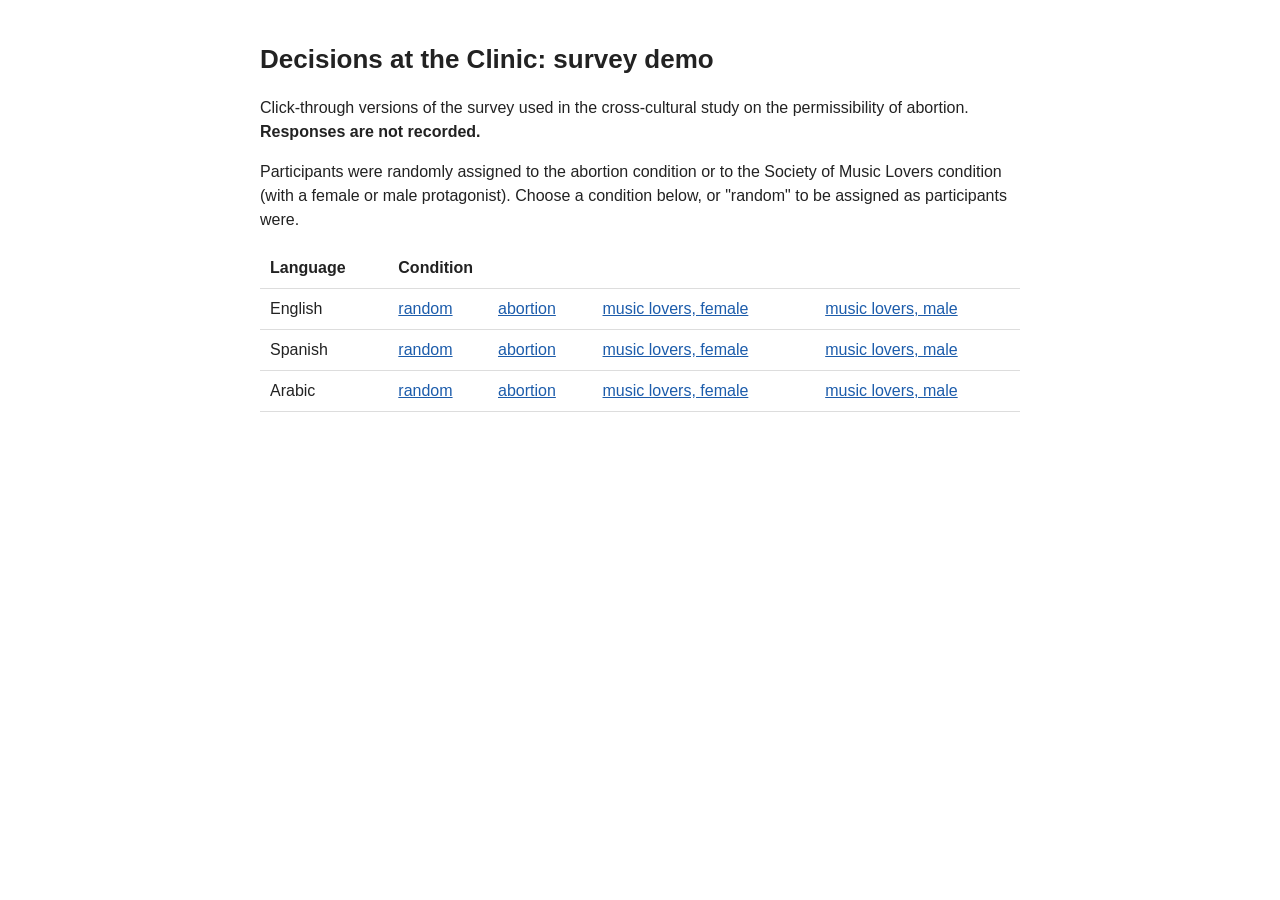
<file: index.html>
<!DOCTYPE html>
<html lang="en">
<head>
  <meta charset="UTF-8" />
  <meta name="viewport" content="width=device-width, initial-scale=1.0" />
  <title>Decisions at the Clinic: survey demo</title>
  <style>
    body { font-family: Arial, sans-serif; max-width: 760px; margin: 40px auto; padding: 0 16px; line-height: 1.5; color: #222; }
    h1 { font-size: 26px; }
    table { border-collapse: collapse; width: 100%; margin-top: 16px; }
    th, td { text-align: left; padding: 8px 10px; border-bottom: 1px solid #ddd; }
    a { color: #1c5cab; }
  </style>
</head>
<body>
  <h1>Decisions at the Clinic: survey demo</h1>
  <p>Click-through versions of the survey used in the cross-cultural study on the
  permissibility of abortion. <strong>Responses are not recorded.</strong></p>
  <p>Participants were randomly assigned to the abortion condition or to the Society of
  Music Lovers condition (with a female or male protagonist). Choose a condition below,
  or "random" to be assigned as participants were.</p>
  <table>
    <tr><th>Language</th><th colspan="4">Condition</th></tr>
    <tr><td>English</td><td><a href="EN/index.html">random</a></td><td><a href="EN/index.html?cond=abortion">abortion</a></td><td><a href="EN/index.html?cond=violinist-f">music lovers, female</a></td><td><a href="EN/index.html?cond=violinist-m">music lovers, male</a></td></tr>
    <tr><td>Spanish</td><td><a href="ES/index.html">random</a></td><td><a href="ES/index.html?cond=abortion">abortion</a></td><td><a href="ES/index.html?cond=violinist-f">music lovers, female</a></td><td><a href="ES/index.html?cond=violinist-m">music lovers, male</a></td></tr>
    <tr><td>Arabic</td><td><a href="AR/index.html">random</a></td><td><a href="AR/index.html?cond=abortion">abortion</a></td><td><a href="AR/index.html?cond=violinist-f">music lovers, female</a></td><td><a href="AR/index.html?cond=violinist-m">music lovers, male</a></td></tr>
  </table>
</body>
</html>
</file>
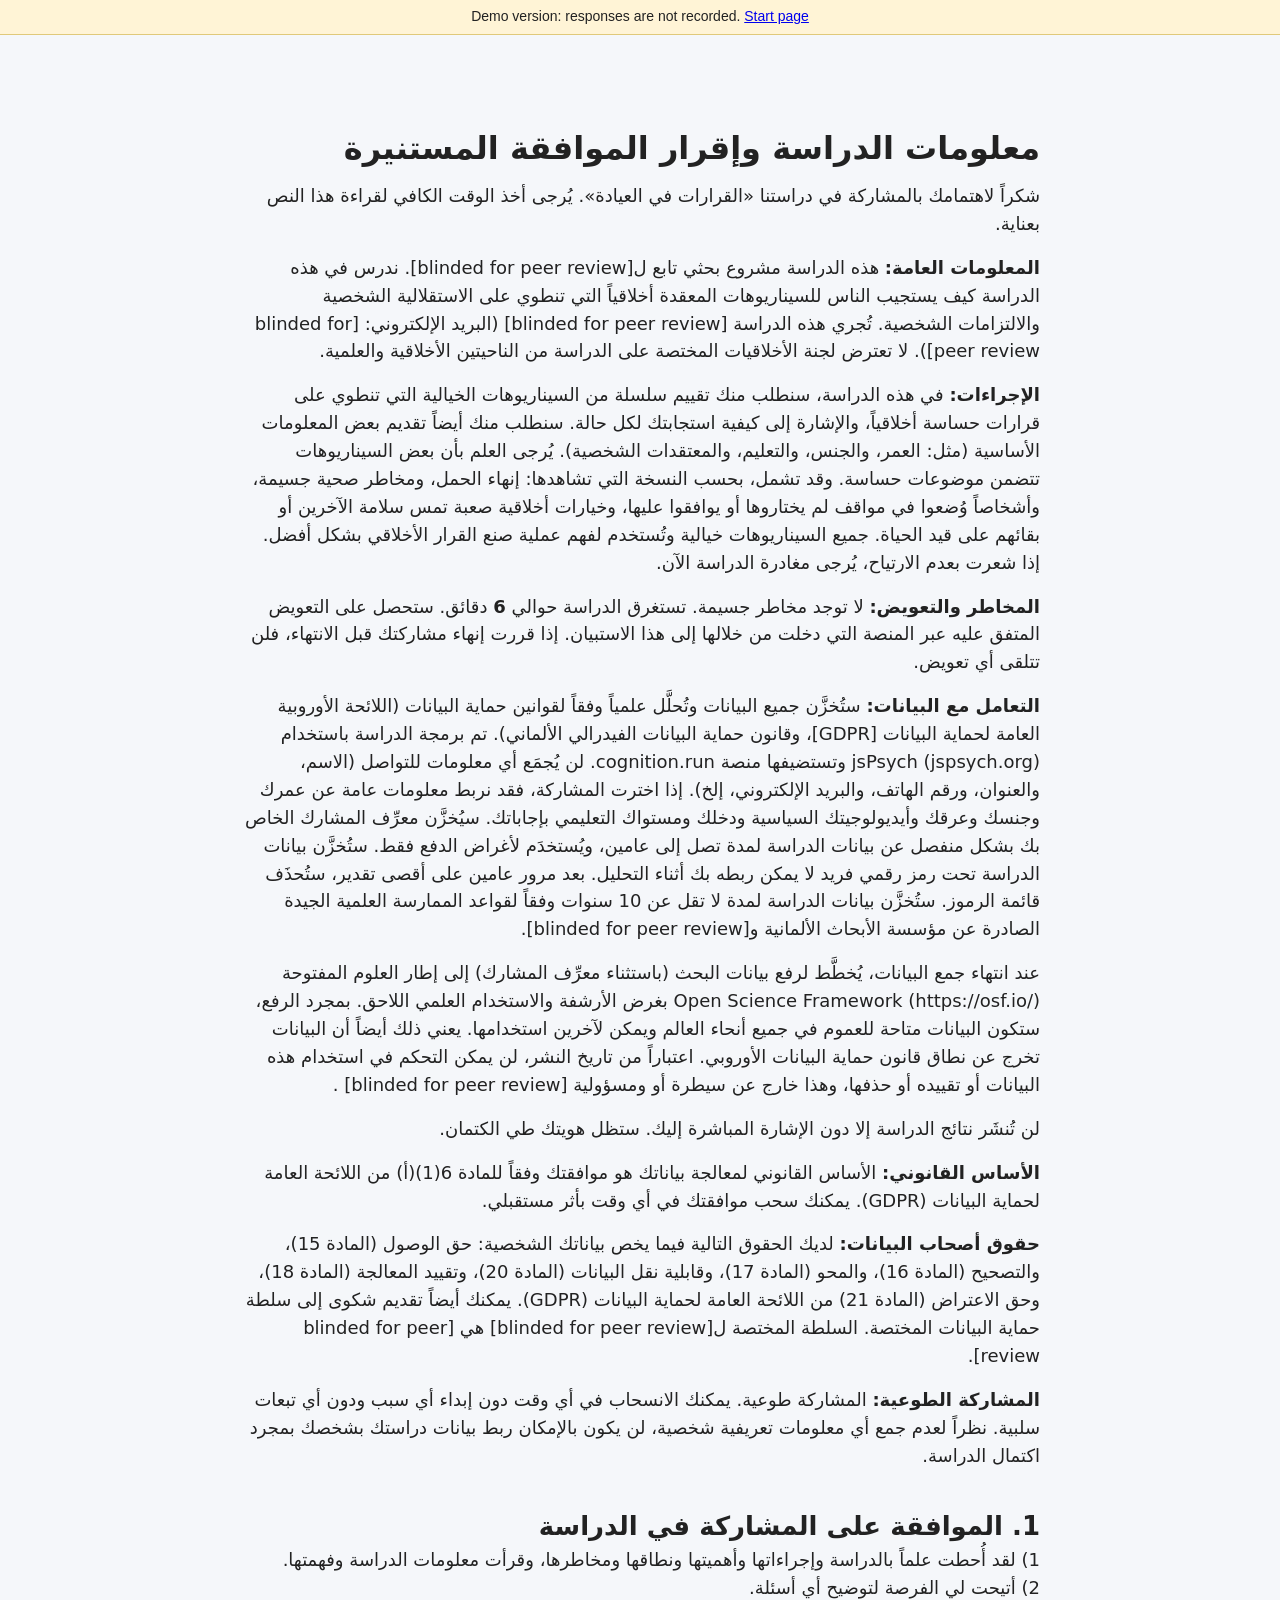
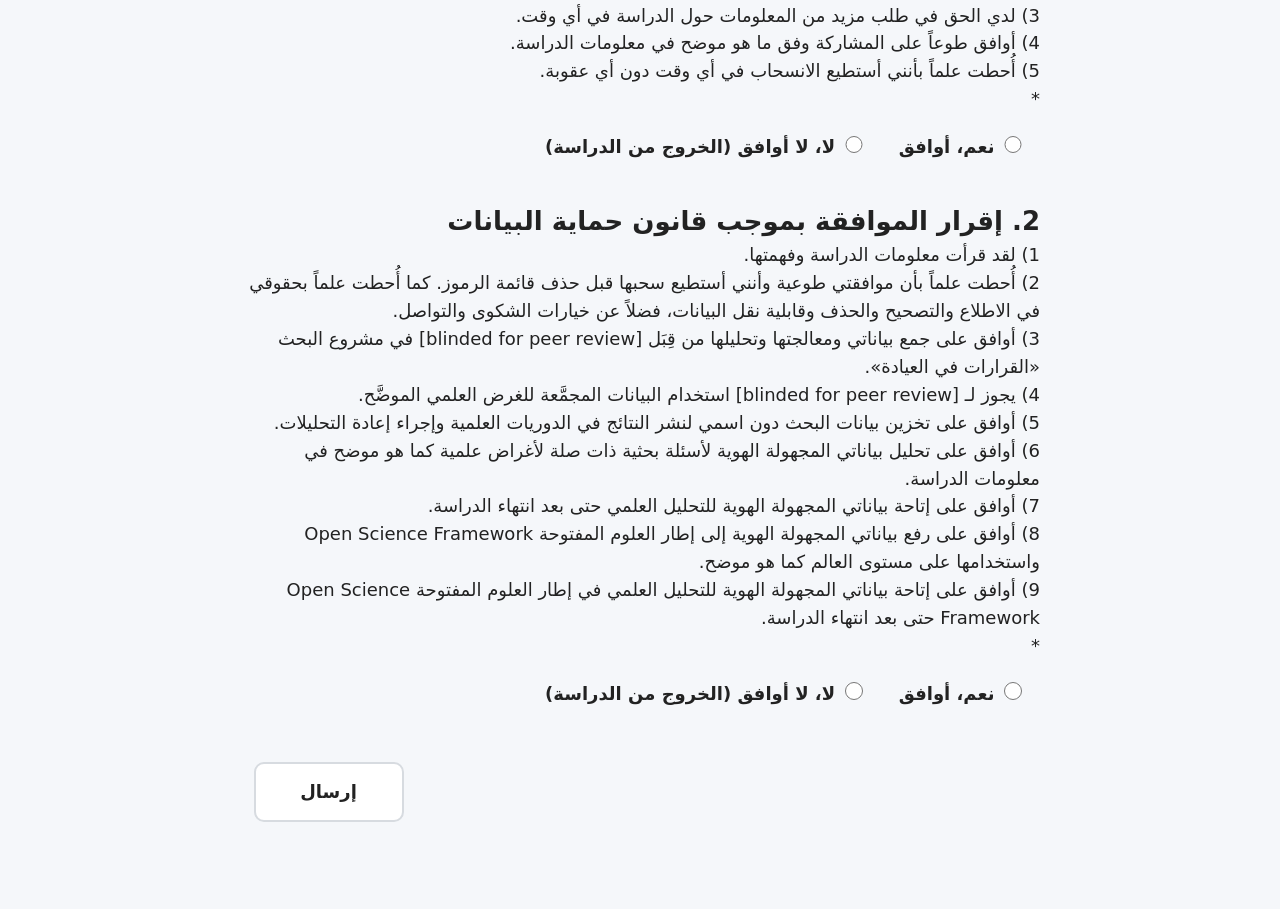
<file: AR/index.html>
<!DOCTYPE html>
<html lang="ar">
<head>
  <meta charset="UTF-8" />
  <meta name="viewport" content="width=device-width, initial-scale=1.0" />
  <title>القرارات في العيادة</title>
  <!-- jsPsych 8.0.3 with the 2.0.0 plugins (the versions the Arabic pilot ran on), hosted in jspsych/ -->
  <script src="jspsych/jspsych.js"></script>
  <script src="jspsych/plugin-html-button-response.js"></script>
  <script src="jspsych/plugin-html-keyboard-response.js"></script>
  <script src="jspsych/plugin-survey-html-form.js"></script>
  <script src="jspsych/plugin-survey-likert.js"></script>
  <script src="jspsych/plugin-survey-multi-choice.js"></script>
  <script src="jspsych/plugin-survey-multi-select.js"></script>
  <script src="jspsych/plugin-survey-text.js"></script>
  <link href="jspsych/jspsych.css" rel="stylesheet" type="text/css" />
  <link href="css/css_AR.css" rel="stylesheet" type="text/css" />
</head>
<body>
  <div style="position:fixed;top:0;left:0;right:0;z-index:1000;background:#fff4d6;border-bottom:1px solid #e0c97a;font-family:Arial,sans-serif;font-size:14px;text-align:center;padding:6px;direction:ltr;">Demo version: responses are not recorded. <a href="../index.html">Start page</a></div><div style="height:34px"></div>
  <!-- The survey is displayed in here -->
  <div id="jspsych-target"></div>

  <!-- Face norms, study lookup and BeSample key; must load before the survey script -->
  <script src="js/cfd_subset.js"></script>
  <script src="js/country_lookup.js"></script>
  <script src="js/bkey_private.js"></script>
  <script src="strings_ar/consent.js"></script>
  <script src="strings_ar/instructions.js"></script>
  <script src="strings_ar/cases.js"></script>
  <script src="strings_ar/attention.js"></script>
  <script src="strings_ar/manipulation_check.js"></script>
  <script src="strings_ar/demographics.js"></script>
  <script src="strings_ar/debrief.js"></script>
  <script src="strings_ar/durel.js"></script>

  <!-- The survey (settings such as DEBUG, SAVE_DATA and TEST_STUDY are at the top) -->
  <script src="js/survey_AR.js"></script>
</body>
</html>
</file>
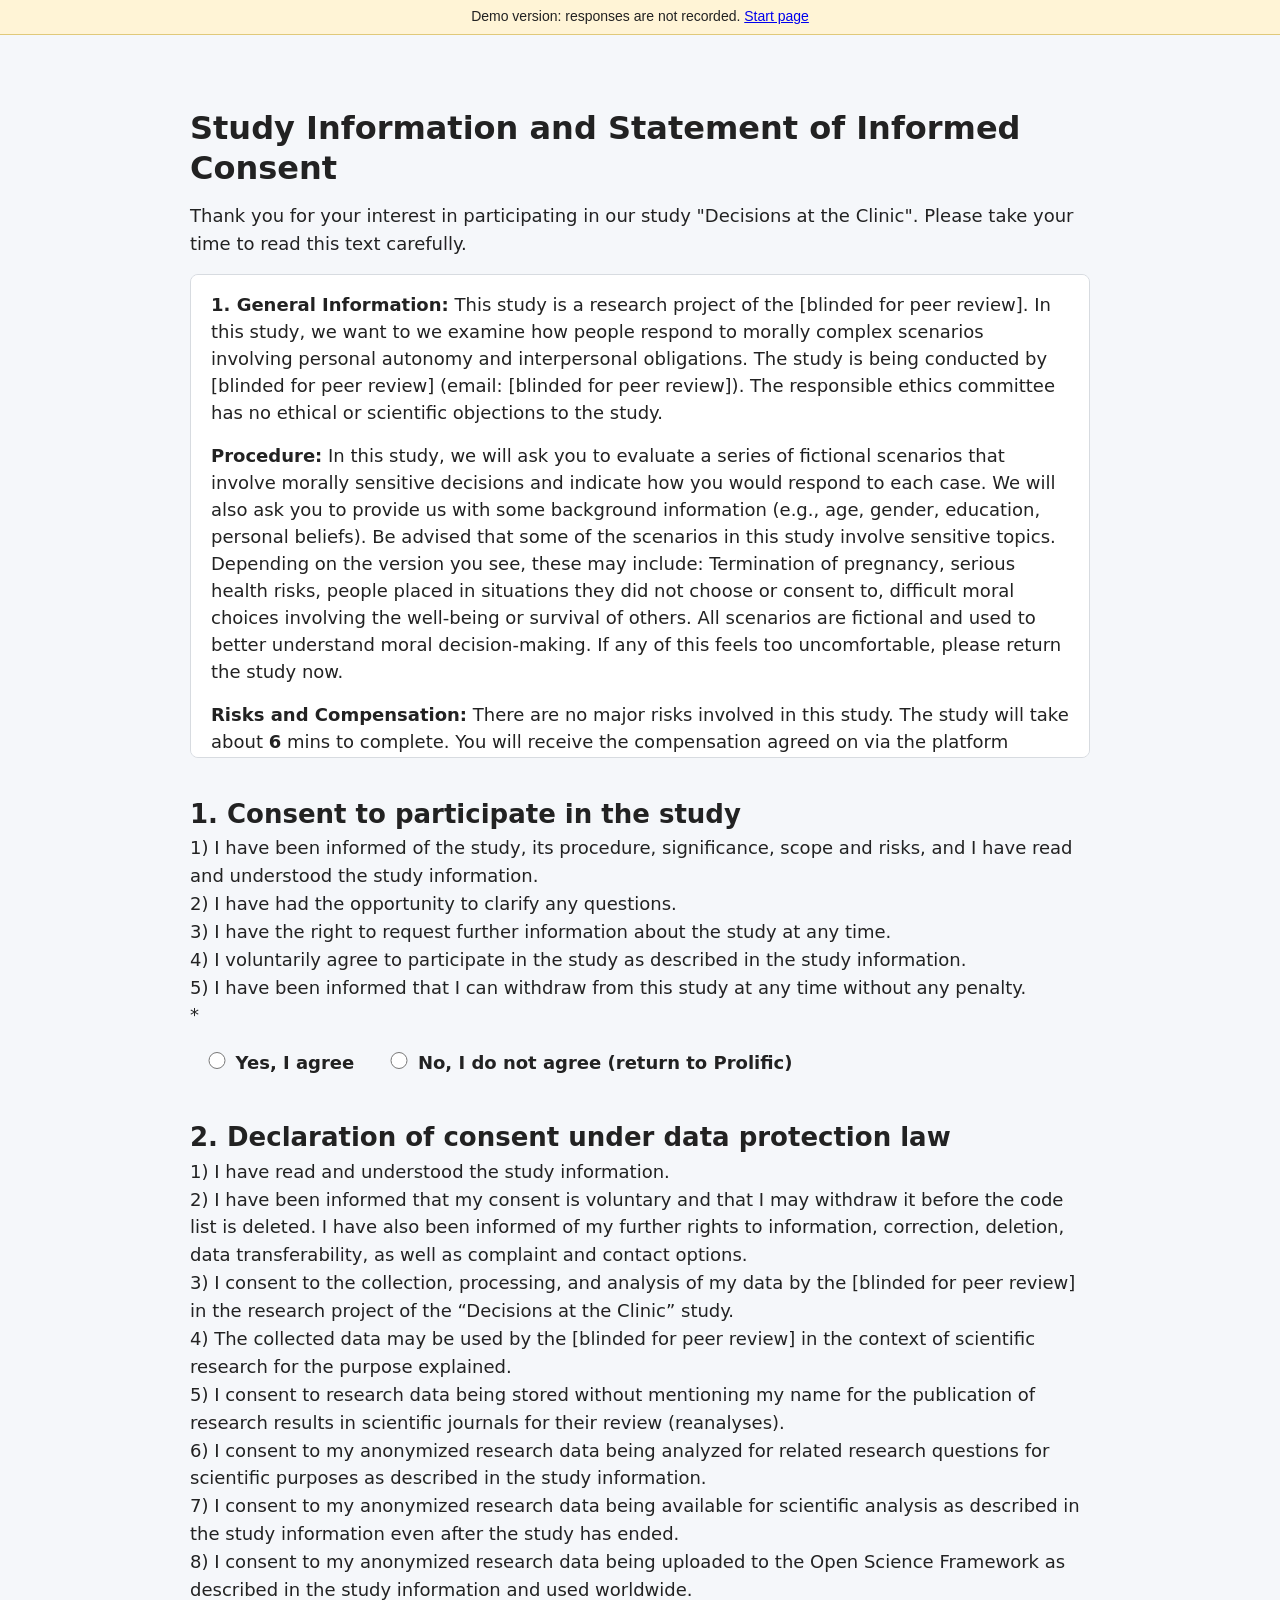
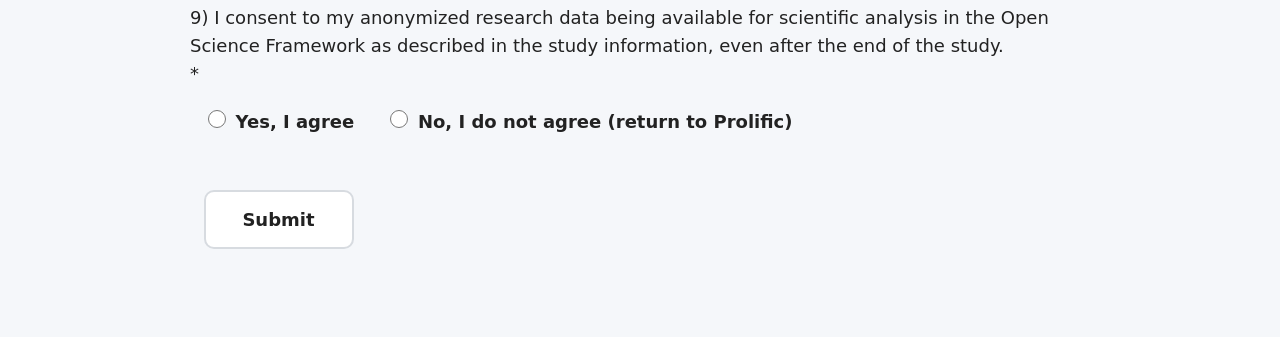
<file: EN/index.html>
<!DOCTYPE html>
<html lang="en">
<head>
  <meta charset="UTF-8" />
  <meta name="viewport" content="width=device-width, initial-scale=1.0" />
  <title>Decisions at the Clinic</title>
  <!-- jsPsych 8.0.3 with the 2.0.0 plugins (the versions the Arabic pilot ran on), hosted in jspsych/ -->
  <script src="jspsych/jspsych.js"></script>
  <script src="jspsych/plugin-html-button-response.js"></script>
  <script src="jspsych/plugin-html-keyboard-response.js"></script>
  <script src="jspsych/plugin-survey-html-form.js"></script>
  <script src="jspsych/plugin-survey-likert.js"></script>
  <script src="jspsych/plugin-survey-multi-choice.js"></script>
  <script src="jspsych/plugin-survey-multi-select.js"></script>
  <script src="jspsych/plugin-survey-text.js"></script>
  <link href="jspsych/jspsych.css" rel="stylesheet" type="text/css" />
  <link href="css/css.css" rel="stylesheet" type="text/css" />
</head>
<body>
  <div style="position:fixed;top:0;left:0;right:0;z-index:1000;background:#fff4d6;border-bottom:1px solid #e0c97a;font-family:Arial,sans-serif;font-size:14px;text-align:center;padding:6px;direction:ltr;">Demo version: responses are not recorded. <a href="../index.html">Start page</a></div><div style="height:34px"></div>
  <!-- The survey is displayed in here -->
  <div id="jspsych-target"></div>

  <!-- Face norms, study lookup and BeSample key; must load before the survey script -->
  <script src="js/cfd_subset.js"></script>
  <script src="js/country_lookup.js"></script>
  <script src="js/bkey_private.js"></script>

  <!-- The survey (settings such as DEBUG, SAVE_DATA and TEST_STUDY are at the top) -->
  <script src="js/survey_EN.js"></script>
</body>
</html>
</file>
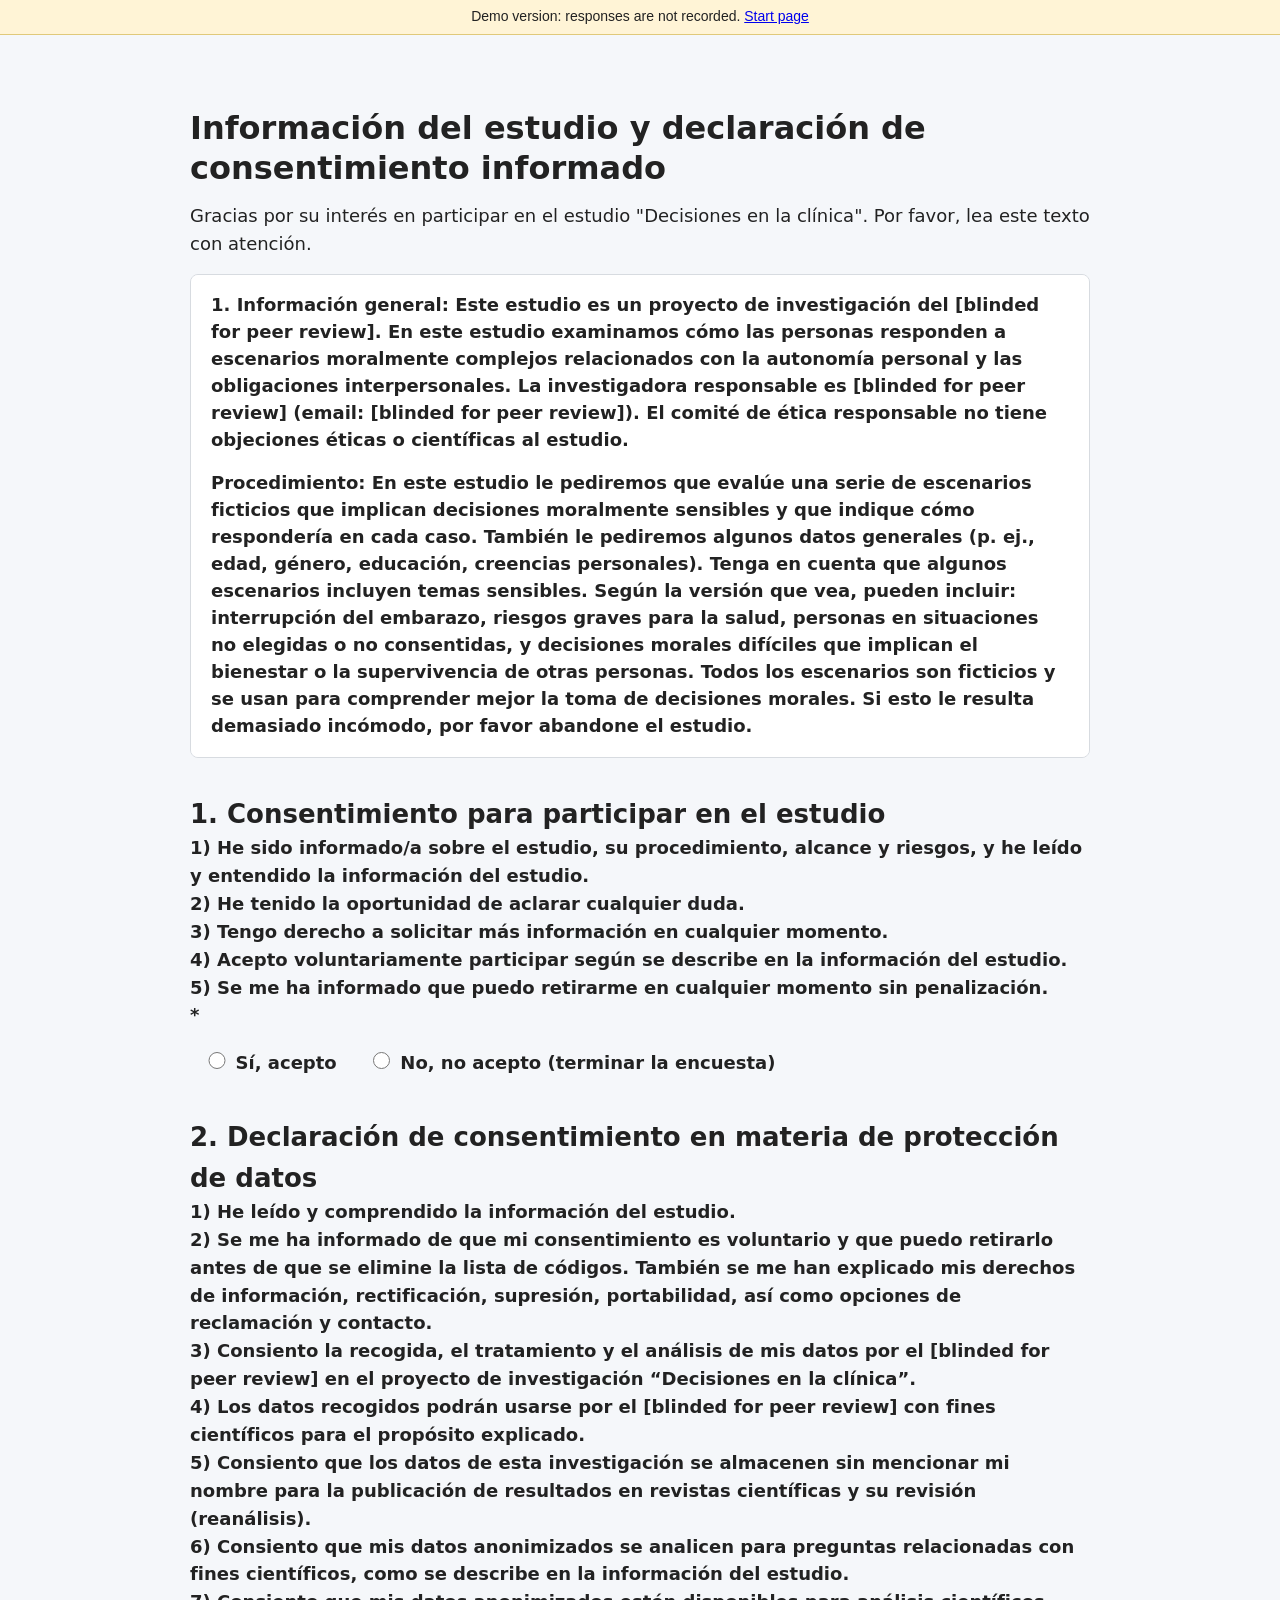
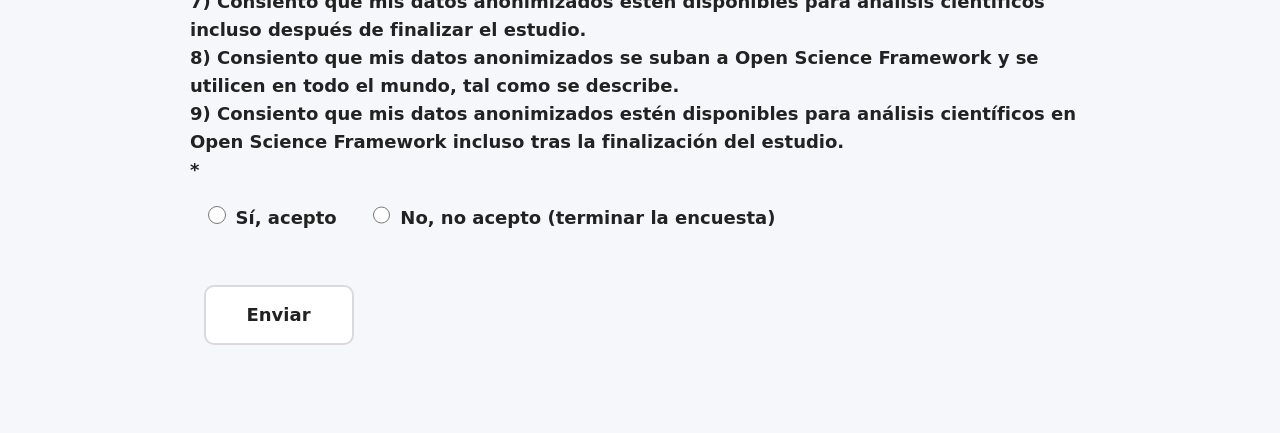
<file: ES/index.html>
<!DOCTYPE html>
<html lang="es">
<head>
  <meta charset="UTF-8" />
  <meta name="viewport" content="width=device-width, initial-scale=1.0" />
  <title>Decisiones en la clínica</title>
  <!-- jsPsych 8.0.3 with the 2.0.0 plugins (the versions the Arabic pilot ran on), hosted in jspsych/ -->
  <script src="jspsych/jspsych.js"></script>
  <script src="jspsych/plugin-html-button-response.js"></script>
  <script src="jspsych/plugin-html-keyboard-response.js"></script>
  <script src="jspsych/plugin-survey-html-form.js"></script>
  <script src="jspsych/plugin-survey-likert.js"></script>
  <script src="jspsych/plugin-survey-multi-choice.js"></script>
  <script src="jspsych/plugin-survey-multi-select.js"></script>
  <script src="jspsych/plugin-survey-text.js"></script>
  <link href="jspsych/jspsych.css" rel="stylesheet" type="text/css" />
  <link href="css/css.css" rel="stylesheet" type="text/css" />
</head>
<body>
  <div style="position:fixed;top:0;left:0;right:0;z-index:1000;background:#fff4d6;border-bottom:1px solid #e0c97a;font-family:Arial,sans-serif;font-size:14px;text-align:center;padding:6px;direction:ltr;">Demo version: responses are not recorded. <a href="../index.html">Start page</a></div><div style="height:34px"></div>
  <!-- The survey is displayed in here -->
  <div id="jspsych-target"></div>

  <!-- Face norms, study lookup and BeSample key; must load before the survey script -->
  <script src="js/cfd_subset.js"></script>
  <script src="js/country_lookup.js"></script>
  <script src="js/bkey_private.js"></script>

  <!-- The survey (settings such as DEBUG, SAVE_DATA and TEST_STUDY are at the top) -->
  <script src="js/survey_ES.js"></script>
</body>
</html>
</file>
<file: AR/css/css_AR.css>
/* ========= Global theme ========= */
:root {
  --bg: #f5f7fa;;
  --text: #222;
  --muted: #5f6b7a;
  --border: #d7dbe0;
  --card: #fff;
  --danger: #b1002e;
  --success: #2e7d32;
}

/* ========= Base layout & typography ========= */
html, body { height: 100%; margin: 0; }
body, .jspsych-display-element {
  background: var(--bg);
  color: var(--text);
  font-family: system-ui, -apple-system, Segoe UI, Roboto, Arial, sans-serif;
  line-height: 1.55;
}
.jspsych-content {
  max-width: 900px;
  margin: 50px auto;
  padding: 24px;
  text-align: left;
}
h1, h2, h3 { line-height: 1.25; margin: 0 0 14px; }
h1 { font-size: 2rem; }
h2 { font-size: 1.4rem; color: var(--muted); }
p, ul, ol { margin: 0 0 16px; }
.jspsych-content img { max-width: 100%; height: auto; display: block; margin: 16px auto; }

/* ========= Forms ========= */
label { cursor: pointer; }
input[type="radio"], input[type="checkbox"] { width: 1.1rem; height: 1.1rem; vertical-align: -2px; margin-right: 8px; }
input[type="text"], input[type="number"], textarea, select {
  width: 100%; padding: 10px 12px; border: 1px solid var(--border);
  border-radius: 8px; background: #fff; font: inherit; box-sizing: border-box;
}
textarea { min-height: 110px; }
.jspsych-content form > * + * { margin-top: 14px; }

/* ========= Buttons (ALL neutral) ========= */
.jspsych-btn,
input[type="submit"], input[type="button"], button {
  display: inline-block;
  font: inherit; font-weight: 700;
  padding: 14px 26px;
  border-radius: 10px;
  border: 2px solid var(--border);
  background: #fff;
  color: var(--text);
  cursor: pointer;
  transition: background .15s ease, transform .02s;
  min-width: 150px;
}
.jspsych-btn:hover,
input[type="submit"]:hover, input[type="button"]:hover, button:hover {
  background: #f6f7f9;
}
.jspsych-btn:active,
input[type="submit"]:active, input[type="button"]:active, button:active {
  transform: translateY(1px);
}
.jspsych-btn[disabled], input[disabled] { opacity: .6; cursor: not-allowed; }

/* ========= Cards / panels ========= */
.card, .panel, .scenario-card {
  background: var(--card);
  border: 1px solid var(--border);
  border-radius: 12px;
  padding: 22px;
  box-shadow: 0 1px 0 rgba(0,0,0,.02);
  margin-bottom: 28px;
}

/* ========= Prompts / Questions ========= */
.prompt-centered {
  text-align: center;
  font-weight: 800;
  font-size: 1.4rem;
  line-height: 1.4;
  margin: 32px 0 20px;
}

/* ========= Response scale coloring ========= */
.jspsych-html-button-response-btngroup {
  display: flex; flex-wrap: wrap; gap: 14px; justify-content: center;
  margin-top: 24px;
}
.jspsych-html-button-response-btngroup .jspsych-btn { min-width: 160px; }

/* Color coding for a 4-option grant/deny scale (by position) */
.jspsych-html-button-response-btngroup > *:nth-child(1) .jspsych-btn,
.jspsych-html-button-response-btngroup > *:nth-child(2) .jspsych-btn,
.jspsych-html-button-response-btngroup > button:nth-child(1),
.jspsych-html-button-response-btngroup > button:nth-child(2) {
  color: var(--success);
}
.jspsych-html-button-response-btngroup > *:nth-child(3) .jspsych-btn,
.jspsych-html-button-response-btngroup > *:nth-child(4) .jspsych-btn,
.jspsych-html-button-response-btngroup > button:nth-child(3),
.jspsych-html-button-response-btngroup > button:nth-child(4) {
  color: var(--danger);
}

/* ========= Utilities ========= */
.center { text-align: center; }
.mt-1 { margin-top: 8px !important; }
.mt-2 { margin-top: 16px !important; }
.mt-3 { margin-top: 24px !important; }
.mb-0 { margin-bottom: 0 !important; }
.gap-1 { gap: 8px !important; }
.gap-2 { gap: 12px !important; }
.width-100 { width: 100% !important; }

/* ========= Trial-specific overrides ========= */

/* Only center the trial response buttons */
.jspsych-content .jspsych-html-button-response-btngroup {
  justify-content: center;
}

/* ========= Responsive ========= */
@media (max-width: 640px){
  .jspsych-content { padding: 16px; margin: 24px auto; }
  .jspsych-html-button-response-btngroup { gap: 10px; }
  .jspsych-html-button-response-btngroup .jspsych-btn,
  .jspsych-btn, input[type="submit"], input[type="button"], button {
    width: 100%; min-width: 0;
  }
}

/* Center response buttons only on trial pages */
.trial-card ~ .jspsych-html-button-response-btngroup {
  max-width: 800px;      /* match the card */
  margin-left: auto;
  margin-right: auto;
  display: flex;         /* ensure flex context */
  justify-content: center;
}

/* ========= questionnaires (jsPsychSurveyLikert) =========
   Usage: add css_classes: ['lkrt'] to each survey-likert trial.
   This styles the prompt + options as one connected “card”.
===========================================================*/

/* ---- Theme knobs (edit these, everything else follows) ---- */
.lkrt{
  --lkrt-max: 920px;             /* page width inside questionnaire pages   */
  --lkrt-radius: 16px;            /* outer card roundness                    */
  --lkrt-border: #ffffff;         /* card border color (white, as requested) */
  --lkrt-shadow: 0 1px 1px rgba(0,0,0,.02), 0 8px 20px rgba(17,24,39,.04);
  --lkrt-gap: 14px;               /* spacing between options                 */
  --lkrt-accent: #2563eb;         /* radio focus/checked color               */
  --lkrt-prompt-size: 18.75px;    /* question stem size                      */
  --lkrt-label-size: 13.5px;      /* option-label size                       */
  --lkrt-radio-scale: 1.45;       /* radio circle size                       */
  --lkrt-muted: #4b5563;          /* option-label base color                 */
}

/* Limit content width for these screens only */
.lkrt #jspsych-content, .lkrt .jspsych-content{
  max-width: var(--lkrt-max);
  margin: 0 auto;
}

/* Preamble text at the very top (“Below is a series…”) */
.lkrt .jspsych-survey-likert-preamble{
  font-size: 20px !important;
  line-height: 1.5 !important;
  margin-bottom: 22px !important;
  color: #111827 !important;
}

/* ---------- Connected “card”: prompt (top) + options (bottom) ---------- */

/* Shared geometry for both halves */
.lkrt .jspsych-survey-likert-statement,
.lkrt .jspsych-survey-likert-opts{
  background: #fff !important;
  border: 1px solid var(--lkrt-border) !important; /* white border */
  box-shadow: var(--lkrt-shadow) !important;
  width: 100% !important;
  box-sizing: border-box !important;
  margin-inline: 0 !important;
}

/* Top half: the item stem */
.lkrt .jspsych-survey-likert-statement{
  border-radius: var(--lkrt-radius) var(--lkrt-radius) 0 0 !important;
  border-bottom: 0 !important;                 /* remove interior seam */
  padding: 20px 24px 10px !important;
  margin: 16px 0 0 !important;
  font-size: var(--lkrt-prompt-size) !important;
  font-weight: 650 !important;
  letter-spacing: .2px !important;
  line-height: 1.45 !important;
  color: #111827 !important;
}

/* Bottom half: the scale row */
.lkrt .jspsych-survey-likert-opts{
  border-radius: 0 0 var(--lkrt-radius) var(--lkrt-radius) !important;
  border-top: 0 !important;                    /* remove interior seam */
  padding: 12px 24px 16px !important;
  margin: 0 0 16px !important;
  overflow: hidden !important;
  list-style: none !important;

  display: flex !important;
  justify-content: space-between !important;
  align-items: flex-start !important;
  gap: var(--lkrt-gap) !important;
}

/* Kill any plugin “baseline” rule that might get injected */
.lkrt .jspsych-survey-likert-opts::before{ content:none !important; display:none !important; }

/* Even columns across the row */
.lkrt .jspsych-survey-likert-opts > li{
  display: flex !important;
  flex: 1 1 0 !important;
  min-width: 0 !important;
  justify-content: center !important;
  text-align: center !important;
}

/* Anchor (label) + radio stacked vertically */
.lkrt .jspsych-survey-likert-opts label,
.lkrt .jspsych-survey-likert-opt-label{
  display: flex !important;
  flex-direction: column !important;
  align-items: center !important;
  gap: 6px !important;
  font-size: var(--lkrt-label-size) !important;
  color: var(--lkrt-muted) !important;
  padding: 6px 8px !important;                 /* larger tap target    */
  border-radius: 8px !important;
  transition: background .12s, color .12s, transform .12s !important;
}
.lkrt .jspsych-survey-likert-opts label:hover{
  background: #f2f4f8 !important;
  color: #111827 !important;
}
.lkrt .jspsych-survey-likert-opts label:has(input:checked){
  background: #e9efff !important;
  color: #111827 !important;
  font-weight: 700 !important;
  transform: translateY(-1px) !important;      /* subtle “picked” cue  */
}

/* Radios: larger and with accessible focus ring */
.lkrt .jspsych-survey-likert-opts input[type="radio"]{
  position: static !important;                 /* defeat left:50% hack */
  margin: 0 !important;
  transform: scale(var(--lkrt-radio-scale)) !important;
  accent-color: var(--lkrt-accent) !important;
}
.lkrt .jspsych-survey-likert-opts input[type="radio"]:focus-visible{
  outline: 2px solid var(--lkrt-accent) !important;
  outline-offset: 3px !important;
}

/* Answered-card cue (keeps border white per your choice) */
.lkrt .jspsych-survey-likert-statement:has(+ .jspsych-survey-likert-opts input:checked),
.lkrt .jspsych-survey-likert-opts:has(input:checked){
  border-color: var(--lkrt-border) !important;  /* stays white */
  background: #f9fbff !important;
}

/* Responsive: two columns per row on small screens */
@media (max-width: 700px){
  .lkrt .jspsych-survey-likert-opts{ flex-wrap: wrap !important; }
  .lkrt .jspsych-survey-likert-opts > li{ flex: 1 1 calc(50% - var(--lkrt-gap)) !important; }
}

/* ========= RTL / Arabic layout ========= */
.rtl {
  direction: rtl;
  text-align: right;
  unicode-bidi: embed;
}
.rtl .ltr {
  direction: ltr;
  display: inline-block;
  unicode-bidi: embed;
}

/* Force bidi embedding on every paragraph inside the consent preamble.
   unicode-bidi is not inherited, so must be set explicitly on <p> elements. */
.jspsych-survey-multi-choice-preamble p {
  direction: rtl;
  unicode-bidi: embed;
}

/* ========= Phones (screens up to 640px wide) =========
   Desktop layout is unchanged. Several rules need !important because the survey
   scripts set some of these styles inline. */
@media (max-width: 640px){

  /* Headings and consent-form section titles a size smaller */
  h1 { font-size: 1.5rem; }
  #jspsych-survey-multi-choice-form div[style*="font-size"] { font-size: 1.15rem !important; }

  /* Response buttons (Grant/Deny scale, Continue, Finish): one full-width button per
     row, top to bottom in the same order as left to right on desktop */
  #jspsych-html-button-response-btngroup {
    flex-direction: column !important;
    flex-wrap: nowrap !important;
    align-items: stretch !important;
    gap: 8px !important;
    width: 100% !important;
    max-width: 100% !important;   /* jsPsych's own stylesheet limits the group to fit-content */
  }
  #jspsych-html-button-response-btngroup .jspsych-btn {
    width: 100% !important;
    margin: 0 !important;
  }
  #jspsych-html-button-response-btngroup .jspsych-btn > div {
    width: 100% !important;
    height: 56px !important;
    box-sizing: border-box;
  }

  /* Likert answers (attention checks, DUREL): one vertical list in scale order,
     radio button next to its label */
  .lkrt .jspsych-survey-likert-opts {
    flex-direction: column !important;
    flex-wrap: nowrap !important;
    align-items: stretch !important;
    gap: 4px !important;
  }
  .lkrt .jspsych-survey-likert-opts > li {
    flex: none !important;
    width: 100% !important;
    justify-content: flex-start !important;
  }
  .lkrt .jspsych-survey-likert-opts label,
  .lkrt .jspsych-survey-likert-opt-label {
    width: 100% !important;
    flex-direction: row !important;
    justify-content: flex-start !important;
    align-items: center !important;
    gap: 12px !important;
    text-align: start !important;
    font-size: 15px !important;
    padding: 6px 4px !important;
  }

  /* Continue/submit buttons stay within the screen */
  .jspsych-btn, input[type="submit"] {
    box-sizing: border-box;
    max-width: 100%;
  }
}

/* ========= Answer options: wrapped text stays next to the button =========
   Multiple-choice (radio) and multi-select (checkbox) answers: the button and the
   text sit side by side, so a second line of text starts under the first line of
   text, not under the button. Works for right-to-left text as well. */
label.jspsych-survey-multi-choice-text,
label.jspsych-survey-multi-select-text {
  display: inline-flex;
  align-items: baseline;
  text-align: start !important;   /* jsPsych centres side-by-side options; wrapped lines should align with the first */
}
label.jspsych-survey-multi-choice-text > input,
label.jspsych-survey-multi-select-text > input {
  flex: none;
  margin: 0 !important;
  margin-inline-end: 10px !important;
}
</file>
<file: EN/css/css.css>
/* ========= Global theme ========= */
:root {
  --bg: #f5f7fa;;
  --text: #222;
  --muted: #5f6b7a;
  --border: #d7dbe0;
  --card: #fff;
  --danger: #b1002e;
  --success: #2e7d32;
}

/* ========= Base layout & typography ========= */
html, body { height: 100%; margin: 0; }
body, .jspsych-display-element {
  background: var(--bg);
  color: var(--text);
  font-family: system-ui, -apple-system, Segoe UI, Roboto, Arial, sans-serif;
  line-height: 1.55;
}
.jspsych-content {
  max-width: 900px;
  margin: 50px auto;
  padding: 24px;
  text-align: left;
}
h1, h2, h3 { line-height: 1.25; margin: 0 0 14px; }
h1 { font-size: 2rem; }
h2 { font-size: 1.4rem; color: var(--muted); }
p, ul, ol { margin: 0 0 16px; }
.jspsych-content img { max-width: 100%; height: auto; display: block; margin: 16px auto; }

/* ========= Forms ========= */
label { cursor: pointer; }
input[type="radio"], input[type="checkbox"] { width: 1.1rem; height: 1.1rem; vertical-align: -2px; margin-right: 8px; }
input[type="text"], input[type="number"], textarea, select {
  width: 100%; padding: 10px 12px; border: 1px solid var(--border);
  border-radius: 8px; background: #fff; font: inherit; box-sizing: border-box;
}
textarea { min-height: 110px; }
.jspsych-content form > * + * { margin-top: 14px; }

/* ========= Buttons (ALL neutral) ========= */
.jspsych-btn,
input[type="submit"], input[type="button"], button {
  display: inline-block;
  font: inherit; font-weight: 700;
  padding: 14px 26px;
  border-radius: 10px;
  border: 2px solid var(--border);
  background: #fff;
  color: var(--text);
  cursor: pointer;
  transition: background .15s ease, transform .02s;
  min-width: 150px;
}
.jspsych-btn:hover,
input[type="submit"]:hover, input[type="button"]:hover, button:hover {
  background: #f6f7f9;
}
.jspsych-btn:active,
input[type="submit"]:active, input[type="button"]:active, button:active {
  transform: translateY(1px);
}
.jspsych-btn[disabled], input[disabled] { opacity: .6; cursor: not-allowed; }

/* ========= Cards / panels ========= */
.card, .panel, .scenario-card {
  background: var(--card);
  border: 1px solid var(--border);
  border-radius: 12px;
  padding: 22px;
  box-shadow: 0 1px 0 rgba(0,0,0,.02);
  margin-bottom: 28px;
}

/* ========= Prompts / Questions ========= */
.prompt-centered {
  text-align: center;
  font-weight: 800;
  font-size: 1.4rem;
  line-height: 1.4;
  margin: 32px 0 20px;
}

/* ========= Response scale coloring ========= */
.jspsych-html-button-response-btngroup {
  display: flex; flex-wrap: wrap; gap: 14px; justify-content: center;
  margin-top: 24px;
}
.jspsych-html-button-response-btngroup .jspsych-btn { min-width: 160px; }

/* Color coding for a 4-option grant/deny scale (by position) */
.jspsych-html-button-response-btngroup > *:nth-child(1) .jspsych-btn,
.jspsych-html-button-response-btngroup > *:nth-child(2) .jspsych-btn,
.jspsych-html-button-response-btngroup > button:nth-child(1),
.jspsych-html-button-response-btngroup > button:nth-child(2) {
  color: var(--success);
}
.jspsych-html-button-response-btngroup > *:nth-child(3) .jspsych-btn,
.jspsych-html-button-response-btngroup > *:nth-child(4) .jspsych-btn,
.jspsych-html-button-response-btngroup > button:nth-child(3),
.jspsych-html-button-response-btngroup > button:nth-child(4) {
  color: var(--danger);
}

/* ========= Utilities ========= */
.center { text-align: center; }
.mt-1 { margin-top: 8px !important; }
.mt-2 { margin-top: 16px !important; }
.mt-3 { margin-top: 24px !important; }
.mb-0 { margin-bottom: 0 !important; }
.gap-1 { gap: 8px !important; }
.gap-2 { gap: 12px !important; }
.width-100 { width: 100% !important; }

/* ========= Trial-specific overrides ========= */

/* Only center the trial response buttons */
.jspsych-content .jspsych-html-button-response-btngroup {
  justify-content: center;
}

/* ========= Responsive ========= */
@media (max-width: 640px){
  .jspsych-content { padding: 16px; margin: 24px auto; }
  .jspsych-html-button-response-btngroup { gap: 10px; }
  .jspsych-html-button-response-btngroup .jspsych-btn,
  .jspsych-btn, input[type="submit"], input[type="button"], button {
    width: 100%; min-width: 0;
  }
}

/* Center response buttons only on trial pages */
.trial-card ~ .jspsych-html-button-response-btngroup {
  max-width: 800px;      /* match the card */
  margin-left: auto;
  margin-right: auto;
  display: flex;         /* ensure flex context */
  justify-content: center;
}

/* ========= questionnaires (jsPsychSurveyLikert) =========
   Usage: add css_classes: ['lkrt'] to each survey-likert trial.
   This styles the prompt + options as one connected “card”.
===========================================================*/

/* ---- Theme knobs (edit these, everything else follows) ---- */
.lkrt{
  --lkrt-max: 920px;             /* page width inside questionnaire pages   */
  --lkrt-radius: 16px;            /* outer card roundness                    */
  --lkrt-border: #ffffff;         /* card border color (white, as requested) */
  --lkrt-shadow: 0 1px 1px rgba(0,0,0,.02), 0 8px 20px rgba(17,24,39,.04);
  --lkrt-gap: 14px;               /* spacing between options                 */
  --lkrt-accent: #2563eb;         /* radio focus/checked color               */
  --lkrt-prompt-size: 18.75px;    /* question stem size                      */
  --lkrt-label-size: 13.5px;      /* option-label size                       */
  --lkrt-radio-scale: 1.45;       /* radio circle size                       */
  --lkrt-muted: #4b5563;          /* option-label base color                 */
}

/* Limit content width for these screens only */
.lkrt #jspsych-content, .lkrt .jspsych-content{
  max-width: var(--lkrt-max);
  margin: 0 auto;
}

/* Preamble text at the very top (“Below is a series…”) */
.lkrt .jspsych-survey-likert-preamble{
  font-size: 20px !important;
  line-height: 1.5 !important;
  margin-bottom: 22px !important;
  color: #111827 !important;
}

/* ---------- Connected “card”: prompt (top) + options (bottom) ---------- */

/* Shared geometry for both halves */
.lkrt .jspsych-survey-likert-statement,
.lkrt .jspsych-survey-likert-opts{
  background: #fff !important;
  border: 1px solid var(--lkrt-border) !important; /* white border */
  box-shadow: var(--lkrt-shadow) !important;
  width: 100% !important;
  box-sizing: border-box !important;
  margin-inline: 0 !important;
}

/* Top half: the item stem */
.lkrt .jspsych-survey-likert-statement{
  border-radius: var(--lkrt-radius) var(--lkrt-radius) 0 0 !important;
  border-bottom: 0 !important;                 /* remove interior seam */
  padding: 20px 24px 10px !important;
  margin: 16px 0 0 !important;
  font-size: var(--lkrt-prompt-size) !important;
  font-weight: 650 !important;
  letter-spacing: .2px !important;
  line-height: 1.45 !important;
  color: #111827 !important;
}

/* Bottom half: the scale row */
.lkrt .jspsych-survey-likert-opts{
  border-radius: 0 0 var(--lkrt-radius) var(--lkrt-radius) !important;
  border-top: 0 !important;                    /* remove interior seam */
  padding: 12px 24px 16px !important;
  margin: 0 0 16px !important;
  overflow: hidden !important;
  list-style: none !important;

  display: flex !important;
  justify-content: space-between !important;
  align-items: flex-start !important;
  gap: var(--lkrt-gap) !important;
}

/* Kill any plugin “baseline” rule that might get injected */
.lkrt .jspsych-survey-likert-opts::before{ content:none !important; display:none !important; }

/* Even columns across the row */
.lkrt .jspsych-survey-likert-opts > li{
  display: flex !important;
  flex: 1 1 0 !important;
  min-width: 0 !important;
  justify-content: center !important;
  text-align: center !important;
}

/* Anchor (label) + radio stacked vertically */
.lkrt .jspsych-survey-likert-opts label,
.lkrt .jspsych-survey-likert-opt-label{
  display: flex !important;
  flex-direction: column !important;
  align-items: center !important;
  gap: 6px !important;
  font-size: var(--lkrt-label-size) !important;
  color: var(--lkrt-muted) !important;
  padding: 6px 8px !important;                 /* larger tap target    */
  border-radius: 8px !important;
  transition: background .12s, color .12s, transform .12s !important;
}
.lkrt .jspsych-survey-likert-opts label:hover{
  background: #f2f4f8 !important;
  color: #111827 !important;
}
.lkrt .jspsych-survey-likert-opts label:has(input:checked){
  background: #e9efff !important;
  color: #111827 !important;
  font-weight: 700 !important;
  transform: translateY(-1px) !important;      /* subtle “picked” cue  */
}

/* Radios: larger and with accessible focus ring */
.lkrt .jspsych-survey-likert-opts input[type="radio"]{
  position: static !important;                 /* defeat left:50% hack */
  margin: 0 !important;
  transform: scale(var(--lkrt-radio-scale)) !important;
  accent-color: var(--lkrt-accent) !important;
}
.lkrt .jspsych-survey-likert-opts input[type="radio"]:focus-visible{
  outline: 2px solid var(--lkrt-accent) !important;
  outline-offset: 3px !important;
}

/* Answered-card cue (keeps border white per your choice) */
.lkrt .jspsych-survey-likert-statement:has(+ .jspsych-survey-likert-opts input:checked),
.lkrt .jspsych-survey-likert-opts:has(input:checked){
  border-color: var(--lkrt-border) !important;  /* stays white */
  background: #f9fbff !important;
}

/* Responsive: two columns per row on small screens */
@media (max-width: 700px){
  .lkrt .jspsych-survey-likert-opts{ flex-wrap: wrap !important; }
  .lkrt .jspsych-survey-likert-opts > li{ flex: 1 1 calc(50% - var(--lkrt-gap)) !important; }
}

/* ========= Phones (screens up to 640px wide) =========
   Desktop layout is unchanged. Several rules need !important because the survey
   scripts set some of these styles inline. */
@media (max-width: 640px){

  /* Headings and consent-form section titles a size smaller */
  h1 { font-size: 1.5rem; }
  #jspsych-survey-multi-choice-form div[style*="font-size"] { font-size: 1.15rem !important; }

  /* Response buttons (Grant/Deny scale, Continue, Finish): one full-width button per
     row, top to bottom in the same order as left to right on desktop */
  #jspsych-html-button-response-btngroup {
    flex-direction: column !important;
    flex-wrap: nowrap !important;
    align-items: stretch !important;
    gap: 8px !important;
    width: 100% !important;
    max-width: 100% !important;   /* jsPsych's own stylesheet limits the group to fit-content */
  }
  #jspsych-html-button-response-btngroup .jspsych-btn {
    width: 100% !important;
    margin: 0 !important;
  }
  #jspsych-html-button-response-btngroup .jspsych-btn > div {
    width: 100% !important;
    height: 56px !important;
    box-sizing: border-box;
  }

  /* Likert answers (attention checks, DUREL): one vertical list in scale order,
     radio button next to its label */
  .lkrt .jspsych-survey-likert-opts {
    flex-direction: column !important;
    flex-wrap: nowrap !important;
    align-items: stretch !important;
    gap: 4px !important;
  }
  .lkrt .jspsych-survey-likert-opts > li {
    flex: none !important;
    width: 100% !important;
    justify-content: flex-start !important;
  }
  .lkrt .jspsych-survey-likert-opts label,
  .lkrt .jspsych-survey-likert-opt-label {
    width: 100% !important;
    flex-direction: row !important;
    justify-content: flex-start !important;
    align-items: center !important;
    gap: 12px !important;
    text-align: start !important;
    font-size: 15px !important;
    padding: 6px 4px !important;
  }

  /* Continue/submit buttons stay within the screen */
  .jspsych-btn, input[type="submit"] {
    box-sizing: border-box;
    max-width: 100%;
  }
}

/* ========= Answer options: wrapped text stays next to the button =========
   Multiple-choice (radio) and multi-select (checkbox) answers: the button and the
   text sit side by side, so a second line of text starts under the first line of
   text, not under the button. Works for right-to-left text as well. */
label.jspsych-survey-multi-choice-text,
label.jspsych-survey-multi-select-text {
  display: inline-flex;
  align-items: baseline;
  text-align: start !important;   /* jsPsych centres side-by-side options; wrapped lines should align with the first */
}
label.jspsych-survey-multi-choice-text > input,
label.jspsych-survey-multi-select-text > input {
  flex: none;
  margin: 0 !important;
  margin-inline-end: 10px !important;
}
</file>
<file: ES/css/css.css>
/* ========= Global theme ========= */
:root {
  --bg: #f5f7fa;;
  --text: #222;
  --muted: #5f6b7a;
  --border: #d7dbe0;
  --card: #fff;
  --danger: #b1002e;
  --success: #2e7d32;
}

/* ========= Base layout & typography ========= */
html, body { height: 100%; margin: 0; }
body, .jspsych-display-element {
  background: var(--bg);
  color: var(--text);
  font-family: system-ui, -apple-system, Segoe UI, Roboto, Arial, sans-serif;
  line-height: 1.55;
}
.jspsych-content {
  max-width: 900px;
  margin: 50px auto;
  padding: 24px;
  text-align: left;
}
h1, h2, h3 { line-height: 1.25; margin: 0 0 14px; }
h1 { font-size: 2rem; }
h2 { font-size: 1.4rem; color: var(--muted); }
p, ul, ol { margin: 0 0 16px; }
.jspsych-content img { max-width: 100%; height: auto; display: block; margin: 16px auto; }

/* ========= Forms ========= */
label { cursor: pointer; }
input[type="radio"], input[type="checkbox"] { width: 1.1rem; height: 1.1rem; vertical-align: -2px; margin-right: 8px; }
input[type="text"], input[type="number"], textarea, select {
  width: 100%; padding: 10px 12px; border: 1px solid var(--border);
  border-radius: 8px; background: #fff; font: inherit; box-sizing: border-box;
}
textarea { min-height: 110px; }
.jspsych-content form > * + * { margin-top: 14px; }

/* ========= Buttons (ALL neutral) ========= */
.jspsych-btn,
input[type="submit"], input[type="button"], button {
  display: inline-block;
  font: inherit; font-weight: 700;
  padding: 14px 26px;
  border-radius: 10px;
  border: 2px solid var(--border);
  background: #fff;
  color: var(--text);
  cursor: pointer;
  transition: background .15s ease, transform .02s;
  min-width: 150px;
}
.jspsych-btn:hover,
input[type="submit"]:hover, input[type="button"]:hover, button:hover {
  background: #f6f7f9;
}
.jspsych-btn:active,
input[type="submit"]:active, input[type="button"]:active, button:active {
  transform: translateY(1px);
}
.jspsych-btn[disabled], input[disabled] { opacity: .6; cursor: not-allowed; }

/* ========= Cards / panels ========= */
.card, .panel, .scenario-card {
  background: var(--card);
  border: 1px solid var(--border);
  border-radius: 12px;
  padding: 22px;
  box-shadow: 0 1px 0 rgba(0,0,0,.02);
  margin-bottom: 28px;
}

/* ========= Prompts / Questions ========= */
.prompt-centered {
  text-align: center;
  font-weight: 800;
  font-size: 1.4rem;
  line-height: 1.4;
  margin: 32px 0 20px;
}

/* ========= Response scale coloring ========= */
.jspsych-html-button-response-btngroup {
  display: flex; flex-wrap: wrap; gap: 14px; justify-content: center;
  margin-top: 24px;
}
.jspsych-html-button-response-btngroup .jspsych-btn { min-width: 160px; }

/* Color coding for a 4-option grant/deny scale (by position) */
.jspsych-html-button-response-btngroup > *:nth-child(1) .jspsych-btn,
.jspsych-html-button-response-btngroup > *:nth-child(2) .jspsych-btn,
.jspsych-html-button-response-btngroup > button:nth-child(1),
.jspsych-html-button-response-btngroup > button:nth-child(2) {
  color: var(--success);
}
.jspsych-html-button-response-btngroup > *:nth-child(3) .jspsych-btn,
.jspsych-html-button-response-btngroup > *:nth-child(4) .jspsych-btn,
.jspsych-html-button-response-btngroup > button:nth-child(3),
.jspsych-html-button-response-btngroup > button:nth-child(4) {
  color: var(--danger);
}

/* ========= Utilities ========= */
.center { text-align: center; }
.mt-1 { margin-top: 8px !important; }
.mt-2 { margin-top: 16px !important; }
.mt-3 { margin-top: 24px !important; }
.mb-0 { margin-bottom: 0 !important; }
.gap-1 { gap: 8px !important; }
.gap-2 { gap: 12px !important; }
.width-100 { width: 100% !important; }

/* ========= Trial-specific overrides ========= */

/* Only center the trial response buttons */
.jspsych-content .jspsych-html-button-response-btngroup {
  justify-content: center;
}

/* ========= Responsive ========= */
@media (max-width: 640px){
  .jspsych-content { padding: 16px; margin: 24px auto; }
  .jspsych-html-button-response-btngroup { gap: 10px; }
  .jspsych-html-button-response-btngroup .jspsych-btn,
  .jspsych-btn, input[type="submit"], input[type="button"], button {
    width: 100%; min-width: 0;
  }
}

/* Center response buttons only on trial pages */
.trial-card ~ .jspsych-html-button-response-btngroup {
  max-width: 800px;      /* match the card */
  margin-left: auto;
  margin-right: auto;
  display: flex;         /* ensure flex context */
  justify-content: center;
}

/* ========= questionnaires (jsPsychSurveyLikert) =========
   Usage: add css_classes: ['lkrt'] to each survey-likert trial.
   This styles the prompt + options as one connected “card”.
===========================================================*/

/* ---- Theme knobs (edit these, everything else follows) ---- */
.lkrt{
  --lkrt-max: 920px;             /* page width inside questionnaire pages   */
  --lkrt-radius: 16px;            /* outer card roundness                    */
  --lkrt-border: #ffffff;         /* card border color (white, as requested) */
  --lkrt-shadow: 0 1px 1px rgba(0,0,0,.02), 0 8px 20px rgba(17,24,39,.04);
  --lkrt-gap: 14px;               /* spacing between options                 */
  --lkrt-accent: #2563eb;         /* radio focus/checked color               */
  --lkrt-prompt-size: 18.75px;    /* question stem size                      */
  --lkrt-label-size: 13.5px;      /* option-label size                       */
  --lkrt-radio-scale: 1.45;       /* radio circle size                       */
  --lkrt-muted: #4b5563;          /* option-label base color                 */
}

/* Limit content width for these screens only */
.lkrt #jspsych-content, .lkrt .jspsych-content{
  max-width: var(--lkrt-max);
  margin: 0 auto;
}

/* Preamble text at the very top (“Below is a series…”) */
.lkrt .jspsych-survey-likert-preamble{
  font-size: 20px !important;
  line-height: 1.5 !important;
  margin-bottom: 22px !important;
  color: #111827 !important;
}

/* ---------- Connected “card”: prompt (top) + options (bottom) ---------- */

/* Shared geometry for both halves */
.lkrt .jspsych-survey-likert-statement,
.lkrt .jspsych-survey-likert-opts{
  background: #fff !important;
  border: 1px solid var(--lkrt-border) !important; /* white border */
  box-shadow: var(--lkrt-shadow) !important;
  width: 100% !important;
  box-sizing: border-box !important;
  margin-inline: 0 !important;
}

/* Top half: the item stem */
.lkrt .jspsych-survey-likert-statement{
  border-radius: var(--lkrt-radius) var(--lkrt-radius) 0 0 !important;
  border-bottom: 0 !important;                 /* remove interior seam */
  padding: 20px 24px 10px !important;
  margin: 16px 0 0 !important;
  font-size: var(--lkrt-prompt-size) !important;
  font-weight: 650 !important;
  letter-spacing: .2px !important;
  line-height: 1.45 !important;
  color: #111827 !important;
}

/* Bottom half: the scale row */
.lkrt .jspsych-survey-likert-opts{
  border-radius: 0 0 var(--lkrt-radius) var(--lkrt-radius) !important;
  border-top: 0 !important;                    /* remove interior seam */
  padding: 12px 24px 16px !important;
  margin: 0 0 16px !important;
  overflow: hidden !important;
  list-style: none !important;

  display: flex !important;
  justify-content: space-between !important;
  align-items: flex-start !important;
  gap: var(--lkrt-gap) !important;
}

/* Kill any plugin “baseline” rule that might get injected */
.lkrt .jspsych-survey-likert-opts::before{ content:none !important; display:none !important; }

/* Even columns across the row */
.lkrt .jspsych-survey-likert-opts > li{
  display: flex !important;
  flex: 1 1 0 !important;
  min-width: 0 !important;
  justify-content: center !important;
  text-align: center !important;
}

/* Anchor (label) + radio stacked vertically */
.lkrt .jspsych-survey-likert-opts label,
.lkrt .jspsych-survey-likert-opt-label{
  display: flex !important;
  flex-direction: column !important;
  align-items: center !important;
  gap: 6px !important;
  font-size: var(--lkrt-label-size) !important;
  color: var(--lkrt-muted) !important;
  padding: 6px 8px !important;                 /* larger tap target    */
  border-radius: 8px !important;
  transition: background .12s, color .12s, transform .12s !important;
}
.lkrt .jspsych-survey-likert-opts label:hover{
  background: #f2f4f8 !important;
  color: #111827 !important;
}
.lkrt .jspsych-survey-likert-opts label:has(input:checked){
  background: #e9efff !important;
  color: #111827 !important;
  font-weight: 700 !important;
  transform: translateY(-1px) !important;      /* subtle “picked” cue  */
}

/* Radios: larger and with accessible focus ring */
.lkrt .jspsych-survey-likert-opts input[type="radio"]{
  position: static !important;                 /* defeat left:50% hack */
  margin: 0 !important;
  transform: scale(var(--lkrt-radio-scale)) !important;
  accent-color: var(--lkrt-accent) !important;
}
.lkrt .jspsych-survey-likert-opts input[type="radio"]:focus-visible{
  outline: 2px solid var(--lkrt-accent) !important;
  outline-offset: 3px !important;
}

/* Answered-card cue (keeps border white per your choice) */
.lkrt .jspsych-survey-likert-statement:has(+ .jspsych-survey-likert-opts input:checked),
.lkrt .jspsych-survey-likert-opts:has(input:checked){
  border-color: var(--lkrt-border) !important;  /* stays white */
  background: #f9fbff !important;
}

/* Responsive: two columns per row on small screens */
@media (max-width: 700px){
  .lkrt .jspsych-survey-likert-opts{ flex-wrap: wrap !important; }
  .lkrt .jspsych-survey-likert-opts > li{ flex: 1 1 calc(50% - var(--lkrt-gap)) !important; }
}

/* ========= Phones (screens up to 640px wide) =========
   Desktop layout is unchanged. Several rules need !important because the survey
   scripts set some of these styles inline. */
@media (max-width: 640px){

  /* Headings and consent-form section titles a size smaller */
  h1 { font-size: 1.5rem; }
  #jspsych-survey-multi-choice-form div[style*="font-size"] { font-size: 1.15rem !important; }

  /* Response buttons (Grant/Deny scale, Continue, Finish): one full-width button per
     row, top to bottom in the same order as left to right on desktop */
  #jspsych-html-button-response-btngroup {
    flex-direction: column !important;
    flex-wrap: nowrap !important;
    align-items: stretch !important;
    gap: 8px !important;
    width: 100% !important;
    max-width: 100% !important;   /* jsPsych's own stylesheet limits the group to fit-content */
  }
  #jspsych-html-button-response-btngroup .jspsych-btn {
    width: 100% !important;
    margin: 0 !important;
  }
  #jspsych-html-button-response-btngroup .jspsych-btn > div {
    width: 100% !important;
    height: 56px !important;
    box-sizing: border-box;
  }

  /* Likert answers (attention checks, DUREL): one vertical list in scale order,
     radio button next to its label */
  .lkrt .jspsych-survey-likert-opts {
    flex-direction: column !important;
    flex-wrap: nowrap !important;
    align-items: stretch !important;
    gap: 4px !important;
  }
  .lkrt .jspsych-survey-likert-opts > li {
    flex: none !important;
    width: 100% !important;
    justify-content: flex-start !important;
  }
  .lkrt .jspsych-survey-likert-opts label,
  .lkrt .jspsych-survey-likert-opt-label {
    width: 100% !important;
    flex-direction: row !important;
    justify-content: flex-start !important;
    align-items: center !important;
    gap: 12px !important;
    text-align: start !important;
    font-size: 15px !important;
    padding: 6px 4px !important;
  }

  /* Continue/submit buttons stay within the screen */
  .jspsych-btn, input[type="submit"] {
    box-sizing: border-box;
    max-width: 100%;
  }
}

/* ========= Answer options: wrapped text stays next to the button =========
   Multiple-choice (radio) and multi-select (checkbox) answers: the button and the
   text sit side by side, so a second line of text starts under the first line of
   text, not under the button. Works for right-to-left text as well. */
label.jspsych-survey-multi-choice-text,
label.jspsych-survey-multi-select-text {
  display: inline-flex;
  align-items: baseline;
  text-align: start !important;   /* jsPsych centres side-by-side options; wrapped lines should align with the first */
}
label.jspsych-survey-multi-choice-text > input,
label.jspsych-survey-multi-select-text > input {
  flex: none;
  margin: 0 !important;
  margin-inline-end: 10px !important;
}
</file>
